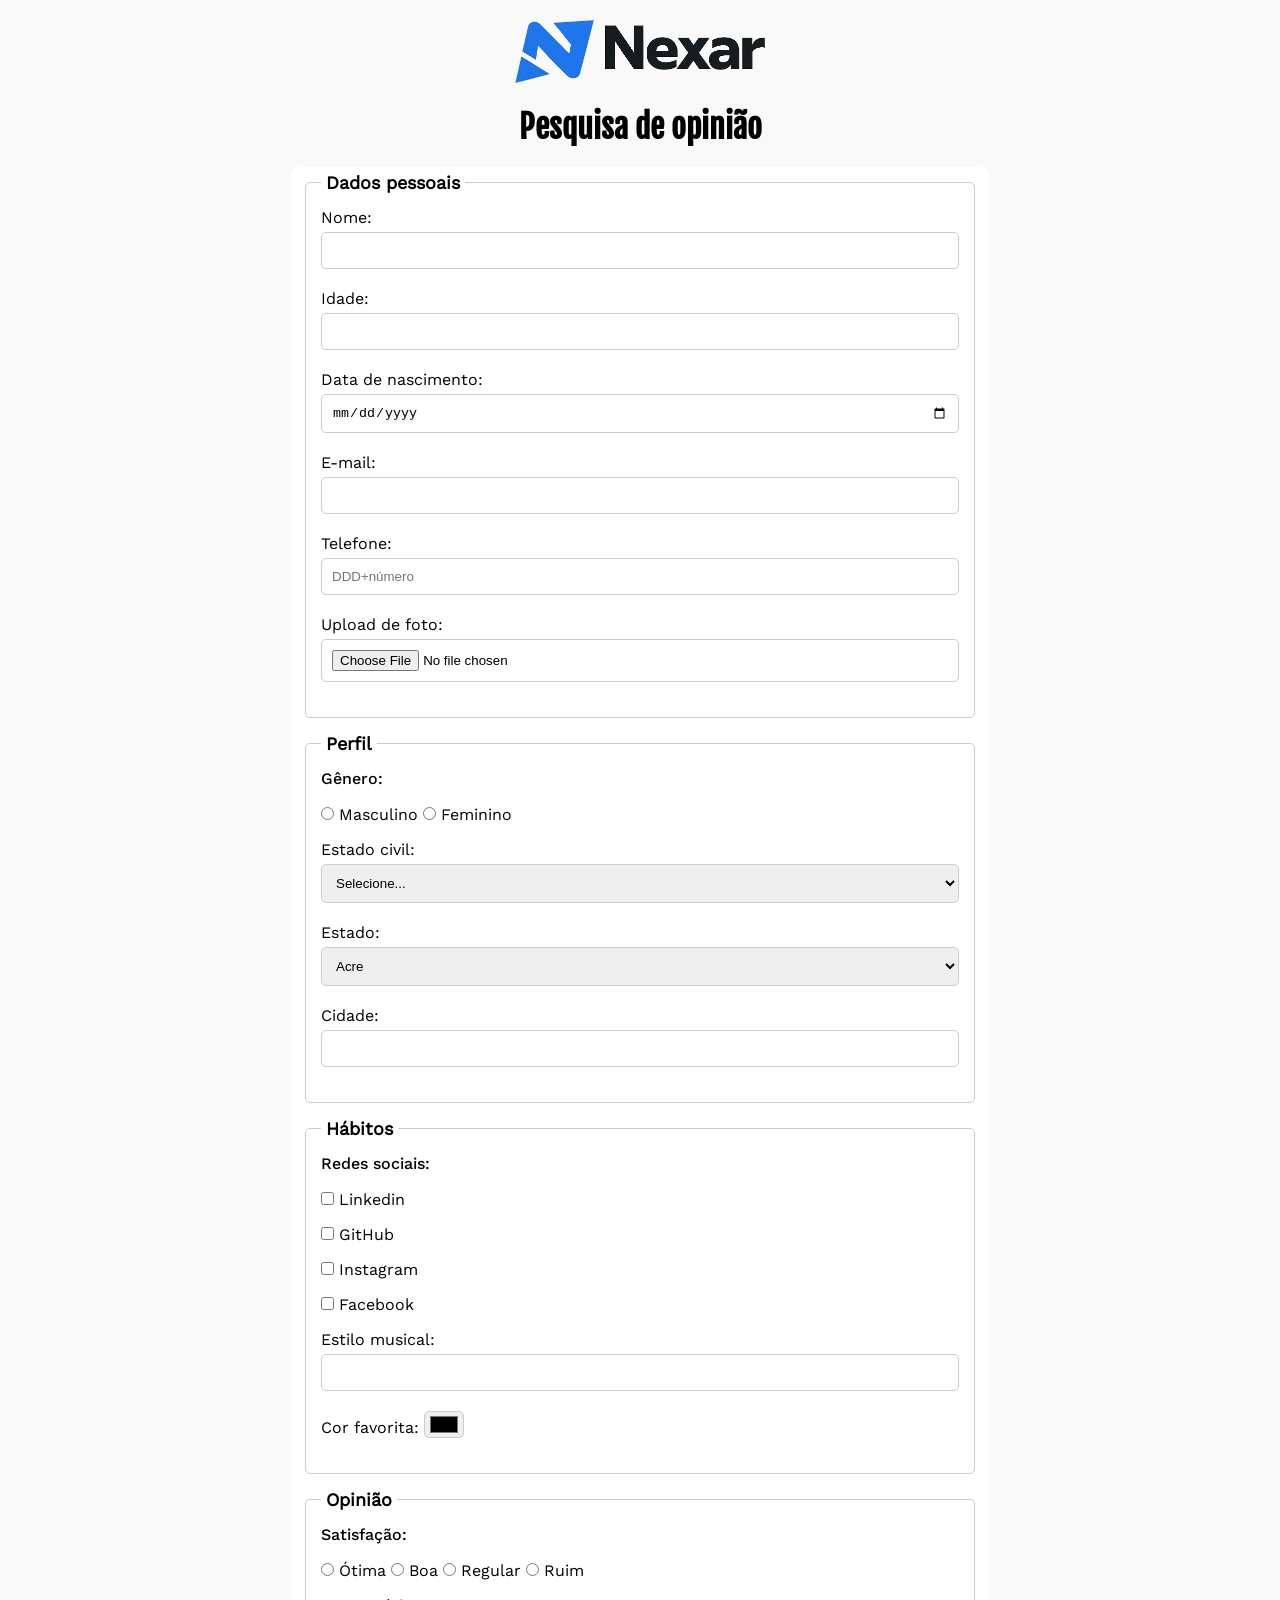
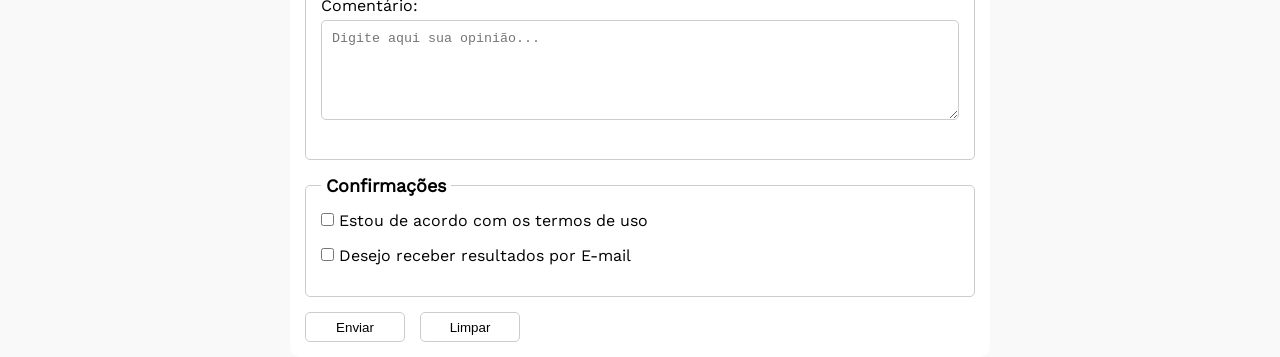
<file: index.html>
<!DOCTYPE html>
<html lang="pt-br">
<head>
    <meta charset="UTF-8">
    <meta name="viewport" content="width=device-width, initial-scale=1.0">
    <title>Pesquisa Nexar</title>
    <link rel="icon" href="nexar-favicon.png">
    <link rel="stylesheet" href="css/style.css">
</head>
<body>
    <main>
        <header>
            <img src="img/logo-nexar.png" alt="Logo Nexar">
            <h1>Pesquisa de opinião</h1>
        </header>

        <section>
            <form action="sucesso.html" method="get">

                <fieldset> 
                    <!-- Dados pessoais -->
                    <legend>Dados pessoais</legend>

                    <label for="idName">Nome:</label>
                    <input id="idName" type="text" name="userName" required>
                    <br>
                    
                    <label for="idAge">Idade:</label>
                    <input id="idAge" type="number" name="age" min="12" max="100" required>
                    <br>

                    <label for="idBirthDate">Data de nascimento:</label>
                    <input id="idBirthDate" type="date" name="birthDate">
                    <br>

                    <label for="idEmail">E-mail:</label>
                    <input id="idEmail" type="email" name="email" required>
                    <br>

                    <label for="idPhone">Telefone:</label>
                    <input id="idPhone" type="tel" name="phone" pattern="[0-9]{11}" placeholder="DDD+número">
                    <br>

                    <label for="idPhoto">Upload de foto:</label>
                    <input id="idPhoto" type="file" accept="image/*" name="photo">
                    <br> 
                </fieldset>
                    
                <fieldset>
                    <!-- Perfil -->
                    <legend>Perfil</legend>
                    
                    <p>Gênero:</p>
                    <input id="idMasculine" type="radio" name="gender" value="masculine">
                    <label for="idMasculine">Masculino</label>

                    <input id="idFeminine" type="radio" name="gender" value="feminine">
                    <label for="idFeminine">Feminino</label>
                    <br>

                    <label for="idMaritalStatus">Estado civil:</label>
                    <select id="idMaritalStatus" name="maritalStatus">
                        <option value="notSelected">Selecione...</option>
                        <option value="single">Solteiro</option>
                        <option value="married">Casado</option>
                        <option value="separated">Separado</option>
                        <option value="divorced">Divorciado</option>
                        <option value="commonLawMarriage">União Estável</option>
                        <option value="widowed">Viúvo</option>
                    </select>
                    <br>

                    <label for="idState">Estado:</label>
                    <select id="idState" name="state" required>
                        <option value="acre">Acre</option>
                        <option value="alagoas">Alagoas</option>
                        <option value="amapa">Amapá</option>
                        <option value="amazonas">Amazonas</option>
                        <option value="bahia">Bahia</option>
                        <option value="ceara">Ceará</option>
                        <option value="distritoFederal">Distrito Federal</option>
                        <option value="espiritoSanto">Espirito Santo</option>
                        <option value="goias">Goiás</option>
                        <option value="maranhao">Maranhão</option>
                        <option value="matoGrossoDoSul">Mato Grosso do Sul</option>
                        <option value="matoGrosso">Mato Grosso</option>
                        <option value="minasGerais">Minas Gerais</option>
                        <option value="para">Pará</option>
                        <option value="paraiba">Paraíba</option>
                        <option value="parana">Paraná</option>
                        <option value="pernambuco">Pernambuco</option>
                        <option value="piaui">Piauí</option>
                        <option value="rioDeJaneiro">Rio de Janeiro</option>
                        <option value="rioGrandeDoNorte">Rio Grande do Norte</option>
                        <option value="rioGrandeDoSul">Rio Grande do Sul</option>
                        <option value="rondonia">Rondônia</option>
                        <option value="roraima">Roraima</option>
                        <option value="santaCatarina">Santa Catarina</option>
                        <option value="saoPaulo">São Paulo</option>
                        <option value="sergipe">Sergipe</option>
                        <option value="tocantins">Tocantins</option>
                    </select>
                    <br>

                    <label for="idCity">Cidade:</label>
                    <input id="idCity" type="text" name="city"> 
                </fieldset>

                <fieldset>
                    <!-- Hábitos -->
                    <legend>Hábitos</legend>

                    <p>Redes sociais:</p>
                    <input id="idLinkedin" type="checkbox" name="social" value="linkedin">
                    <label for="idLinkedin">Linkedin</label>
                    <br>

                    <input id="idGithub" type="checkbox" name="social" value="github">
                    <label for="idGithub">GitHub</label>
                    <br>

                    <input id="idInstagram" type="checkbox" name="social" value="instagram">
                    <label for="idInstagram">Instagram</label>
                    <br>
                    
                    <input id="idFacebook" type="checkbox" name="social" value="facebook">
                    <label for="idFacebook">Facebook</label>
                    <br>

                    <label for="idMusicstyle">Estilo musical:</label>
                    <input id="idMusicstyle" type="text" name="musicStyle" list="idDatalistMusic">
                    <datalist id="idDatalistMusic">
                        <option value="Sertanejo">
                        <option value="Rock">
                        <option value="Samba">
                    </datalist>
                    <br>

                    <label for="idColor">Cor favorita:</label>
                    <input type="color" name="favoriteColor" id="idColor"> 
                </fieldset>

                <fieldset>
                    <!-- Opinião -->
                    <legend>Opinião</legend>

                    <p>Satisfação:</p>
                    <input  id="idOtima" type="radio" name="satisfacao" value="otima">
                    <label for="idOtima">Ótima</label>

                    <input  id="idBoa" type="radio" name="satisfacao" value="boa">
                    <label for="idBoa">Boa</label>
                    
                    <input  id="idRegular" type="radio" name="satisfacao" value="regular">
                    <label for="idRegular">Regular</label>

                    <input  id="idRuim" type="radio" name="satisfacao" value="ruim">
                    <label for="idRuim">Ruim</label>
                    <br>

                    <label for="comentarioOpiniao">Comentário:</label>
                    <textarea name="comentario" placeholder="Digite aqui sua opinião..." id="comentarioOpiniao"></textarea>
                </fieldset>

                <fieldset>
                    <!-- Confirmações -->
                    <legend>Confirmações</legend>

                    <input id="idLgpd" type="checkbox" name="lgpd" required>
                    <label for="idLgpd">Estou de acordo com os termos de uso</label>
                    <br>

                    <input id="idReceberEmail" type="checkbox" name="receberEmail">
                    <label for="idReceberEmail">Desejo receber resultados por E-mail</label>
                </fieldset>

                <button type="submit">Enviar</button>
                <button type="reset">Limpar</button>

            </form>
        </section>
    </main>
</body>
</html>
</file>
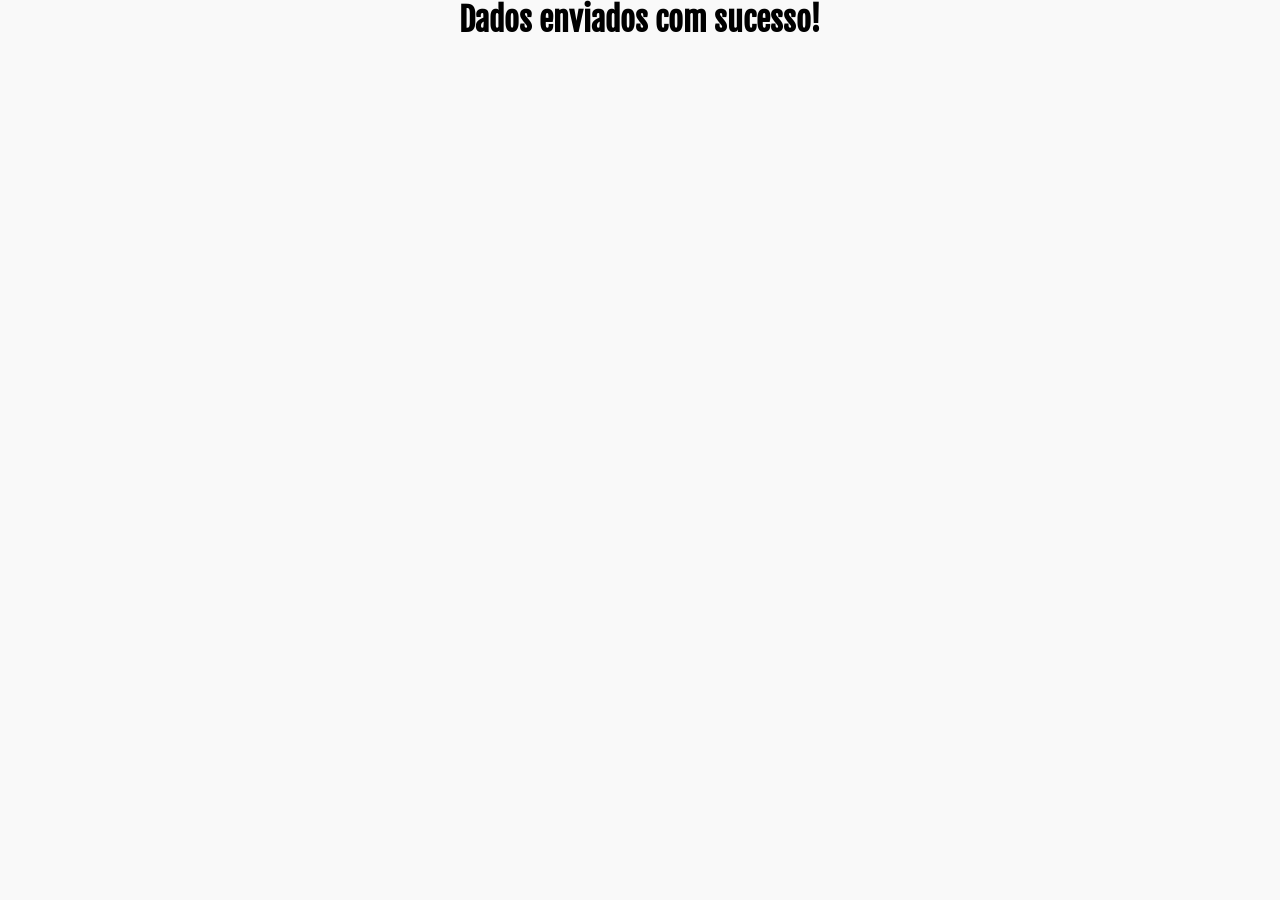
<file: sucesso.html>
<!DOCTYPE html>
<html lang="pt-br">
<head>
    <meta charset="UTF-8">
    <meta name="viewport" content="width=device-width, initial-scale=1.0">
    <title>Pesquisa Nexar</title>
    <link rel="icon" href="nexar-favicon.png">
    <link rel="stylesheet" href="css/style.css">
</head>
<body>
    <h1>Dados enviados com sucesso!</h1>    
</body>
</html>
</file>
<file: css/style.css>
@font-face {
    font-family: "fjalla-one";
    src: url(../fonts/FjallaOne-Regular.ttf) format("truetype");
    font-weight: 400;
    font-style: normal;
    font-display: swap;
}

@font-face {
    font-family: "work-sans";
    src: url(../fonts/WorkSans-Regular.ttf) format("truetype");
    font-weight: 400;
    font-style: normal;
    font-display: swap;
}

@font-face {
    font-family: "work-sans-medium";
    src: url(../fonts/WorkSans-Medium.ttf) format("truetype");
    font-weight: 500;
    font-style: normal;
    font-display: swap;
}

*{
    margin: 0;
    padding: 0;
    box-sizing: border-box;
}

body{
    background-color: #f9f9f9;
}

main{
    width: 100%;
    max-width: 700px;
    margin: 0 auto;
}

header{
    text-align: center;
    margin-bottom: 20px;
}

header img{
    height: auto;
    width: 250px;
    margin: 20px 0;
}

h1{
    font-family: "fjalla-one", sans-serif;
    text-align: center;
}

section{
    font-family: "work-sans", sans-serif;
}

form{
    background-color: #ffffff;
    padding: 5px 15px 15px 15px;
    border-radius: 10px;
}

fieldset{
    padding: 15px;
    border: 1px solid #cccccc;
    border-radius: 5px;
    margin-bottom: 15px;
}

legend{
    font-weight: bold;
    font-size: 18px;
    padding: 0 5px;
}

label{
    display: inline-block;
    margin-bottom: 5px;
}

p{
    font-family: "work-sans-medium", sans-serif;
    margin-bottom: 17px;
}

input, select, textarea{
    width: 100%;
    padding: 10px;
    margin-bottom: 20px;
    border: 1px solid #cccccc;
    border-radius: 5px;
}

textarea{
    min-height: 100px;
}

input[type="radio"], input[type="checkbox"]{
    width: auto;
}

input[type="color"]{
    width: 40px;
    padding: 0 3px;
}

button{
    width: 100px;
    height: 30px;
    margin-right: 10px;
    background-color: #ffffff;
    border: 1px solid #cccccc;
    border-radius: 5px;
    cursor: pointer;
    color: black;
}

button:hover{
    background-color: rgba(128, 128, 128, 0.116);
}
</file>
